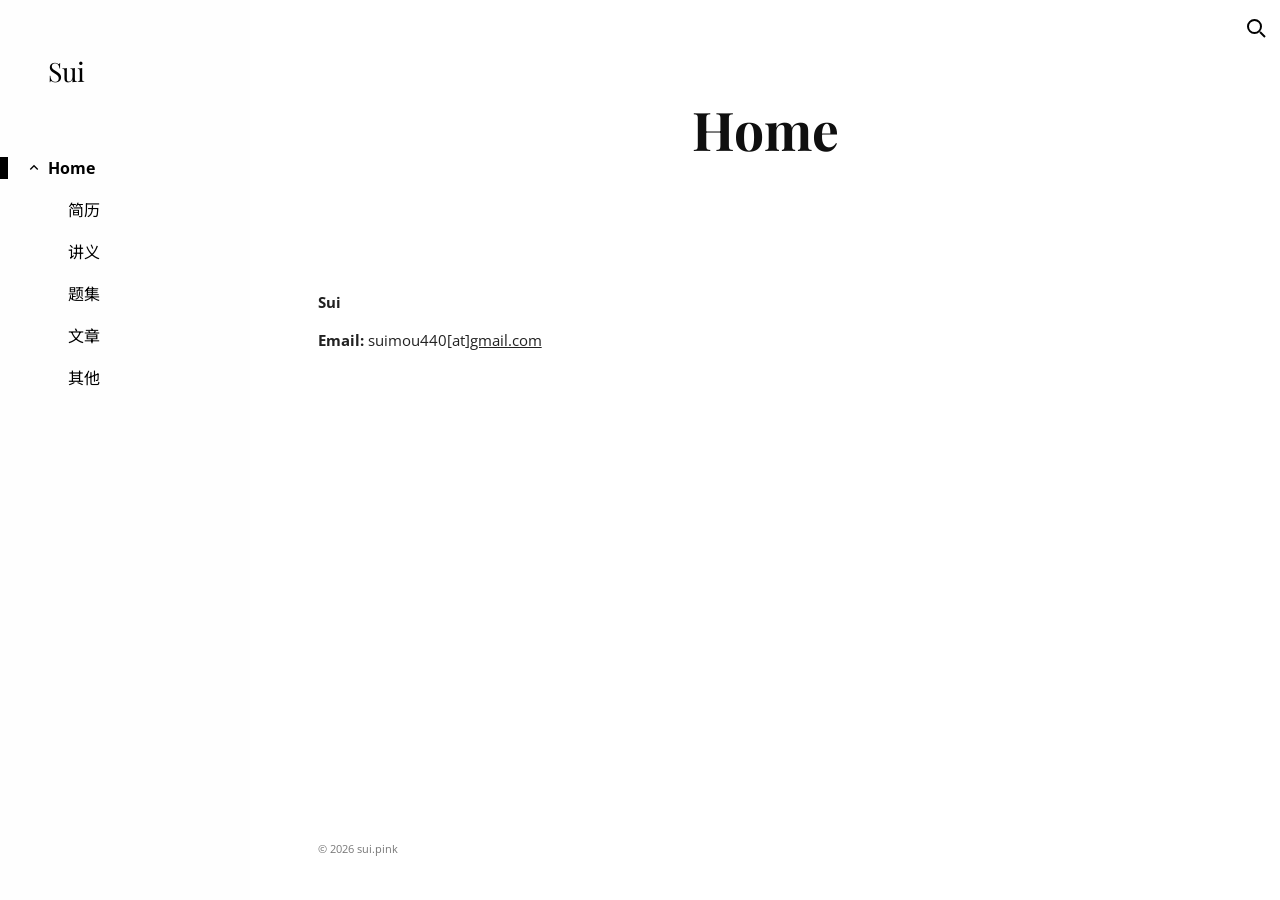
<file: index.html>
<!doctype html>
<html lang="zh-CN">
<head>
  <meta charset="utf-8">
  <meta name="viewport" content="width=device-width, initial-scale=1">
  <meta name="color-scheme" content="light">
  <meta name="theme-color" content="#ffffff">
  <meta name="description" content="Sui 的个人主页。">
  <meta name="robots" content="noindex, nofollow">
  <title>Sui · 个人主页</title>
  <link rel="icon" type="image/svg+xml" href="./favicon.svg">
  <link rel="preload" href="./fonts/playfair-display-v40-latin-wght.woff2" as="font" type="font/woff2" crossorigin>
  <link rel="preload" href="./fonts/open-sans-v44-latin-wght.woff2" as="font" type="font/woff2" crossorigin>
  <link rel="stylesheet" href="./styles.css">
  <script src="./app.js" defer></script>
</head>
<body>
  <a class="skip-link" href="#main">跳到主要内容</a>
  <header class="topbar">
    <button id="navigation-toggle" class="icon-button menu-button" type="button" aria-label="打开导航菜单" aria-controls="site-navigation" aria-expanded="false" hidden><svg viewBox="0 0 24 24" width="24" height="24" fill="none" stroke="currentColor" stroke-width="2" aria-hidden="true"><path d="M3 6h18M3 12h18M3 18h18"/></svg></button>
    <a class="mobile-site-title" href="./">Sui</a>
    <button id="search-toggle" class="icon-button search-toggle" type="button" aria-label="打开搜索栏" aria-haspopup="dialog" hidden><svg viewBox="0 0 24 24" width="24" height="24" fill="none" stroke="currentColor" stroke-width="2" aria-hidden="true"><circle cx="10.5" cy="10.5" r="6.5"/><path d="m16 16 5 5"/></svg></button>
  </header>
  <div id="navigation-scrim" class="navigation-scrim" hidden></div>
  <aside id="site-navigation" class="sidebar" aria-label="站点导航">
    <a class="site-title" href="./"><span id="site-name">Sui</span></a>
    <nav id="navigation" aria-label="主要导航">
      <div class="nav-branch">
        <button id="home-toggle" class="nav-branch-toggle" type="button" aria-label="收起首页目录" aria-controls="page-links" aria-expanded="true" hidden><svg viewBox="0 0 16 16" width="12" height="12" fill="none" stroke="currentColor" stroke-width="1.8" aria-hidden="true"><path d="m3 10 5-5 5 5"/></svg></button>
        <a class="nav-link" href="./" aria-current="page">Home</a>
      </div>
      <ul id="page-links" class="nav-subpages">
        <li><a class="nav-link nav-child" href="./cv.html">简历</a></li>
        <li><a class="nav-link nav-child" href="./handouts.html">讲义</a></li>
        <li><a class="nav-link nav-child" href="./exercises.html">题集</a></li>
        <li><a class="nav-link nav-child" href="./articles.html">文章</a></li>
        <li><a class="nav-link nav-child" href="./other.html">其他</a></li>
      </ul>
    </nav>
  </aside>
  <main id="main" class="main" tabindex="-1">
    <header class="page-header"><div class="layout"><div class="section-inner"><div class="text-box"><h1 lang="en">Home</h1></div></div></div></header>
    <div class="document"><div class="layout"><div class="section-inner"><div class="text-box"><section aria-labelledby="profile-name">
          <p id="profile-name" class="profile-name"><strong>Sui</strong></p>
          
          <p class="email"><strong>Email:</strong> suimou440[at]<a href="mailto:suimou440@gmail.com" aria-label="发送邮件至 suimou440@gmail.com">gmail.com</a></p>
          
        </section></div></div></div></div>
    <footer class="footer"><div class="layout"><div class="section-inner"><div class="text-box">© <span id="year">2026</span> <span id="footer-name">sui.pink</span></div></div></div></footer>
  </main>
  <dialog id="search-dialog" class="search-dialog" aria-label="搜索此网站">
    <form id="search-form" class="search-form" role="search">
      <button id="search-close" class="icon-button" type="button" aria-label="关闭搜索"><svg viewBox="0 0 24 24" width="24" height="24" fill="none" stroke="currentColor" stroke-width="2" aria-hidden="true"><path d="m12 4-8 8 8 8M4 12h17"/></svg></button>
      <input id="search-input" type="search" name="q" placeholder="搜索此网站" aria-label="搜索此网站" autocomplete="off">
      <button class="icon-button" type="submit" aria-label="搜索"><svg viewBox="0 0 24 24" width="24" height="24" fill="none" stroke="currentColor" stroke-width="2" aria-hidden="true"><circle cx="10.5" cy="10.5" r="6.5"/><path d="m16 16 5 5"/></svg></button>
    </form>
    <div id="search-results" class="search-results" aria-live="polite"></div>
  </dialog>
  <script id="search-data" type="application/json">[{"title":"Home","url":"./","text":"首页 Sui suimou440@gmail.com"},{"title":"CV","url":"./cv.html","text":"简历"},{"title":"Lecture Notes","url":"./handouts.html","text":"讲义"},{"title":"Problem Sets","url":"./exercises.html","text":"题集"},{"title":"Articles","url":"./articles.html","text":"文章"},{"title":"Miscellaneous","url":"./other.html","text":"其他"}]</script>
</body>
</html>
</file>
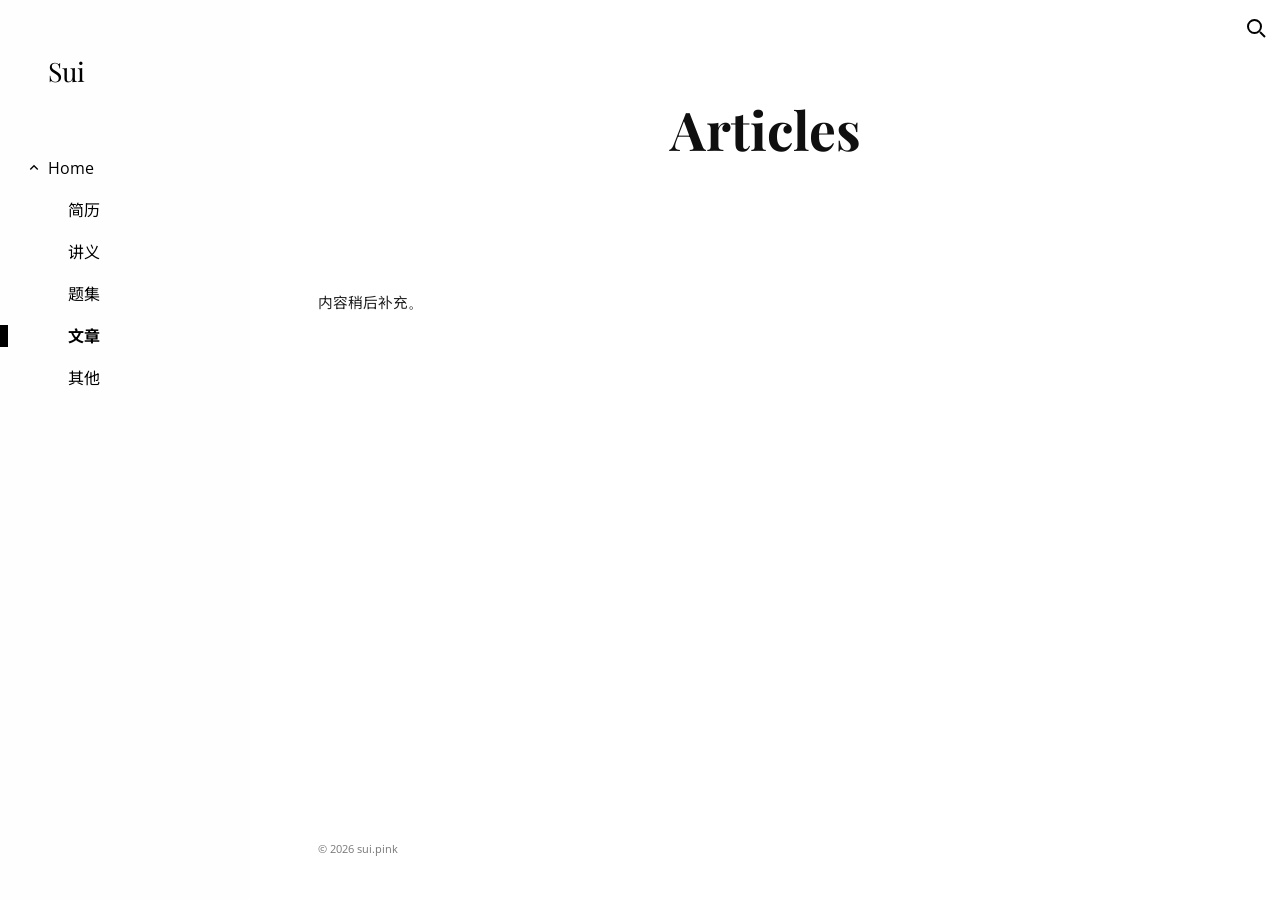
<file: articles/index.html>
<!doctype html>
<html lang="en">
<head>
  <meta charset="utf-8">
  <meta name="viewport" content="width=device-width, initial-scale=1">
  <meta name="robots" content="noindex, follow">
  <link rel="canonical" href="https://sui.pink/articles.html">
  <meta http-equiv="refresh" content="0;url=../articles.html">
  <title>Articles · Sui</title>
  <script>
    const target = new URL("../articles.html", window.location.href);
    target.search = window.location.search;
    target.hash = window.location.hash;
    window.location.replace(target.href);
  </script>
</head>
<body>
  <p>This page has moved to <a href="../articles.html">Articles</a>.</p>
</body>
</html>
</file>
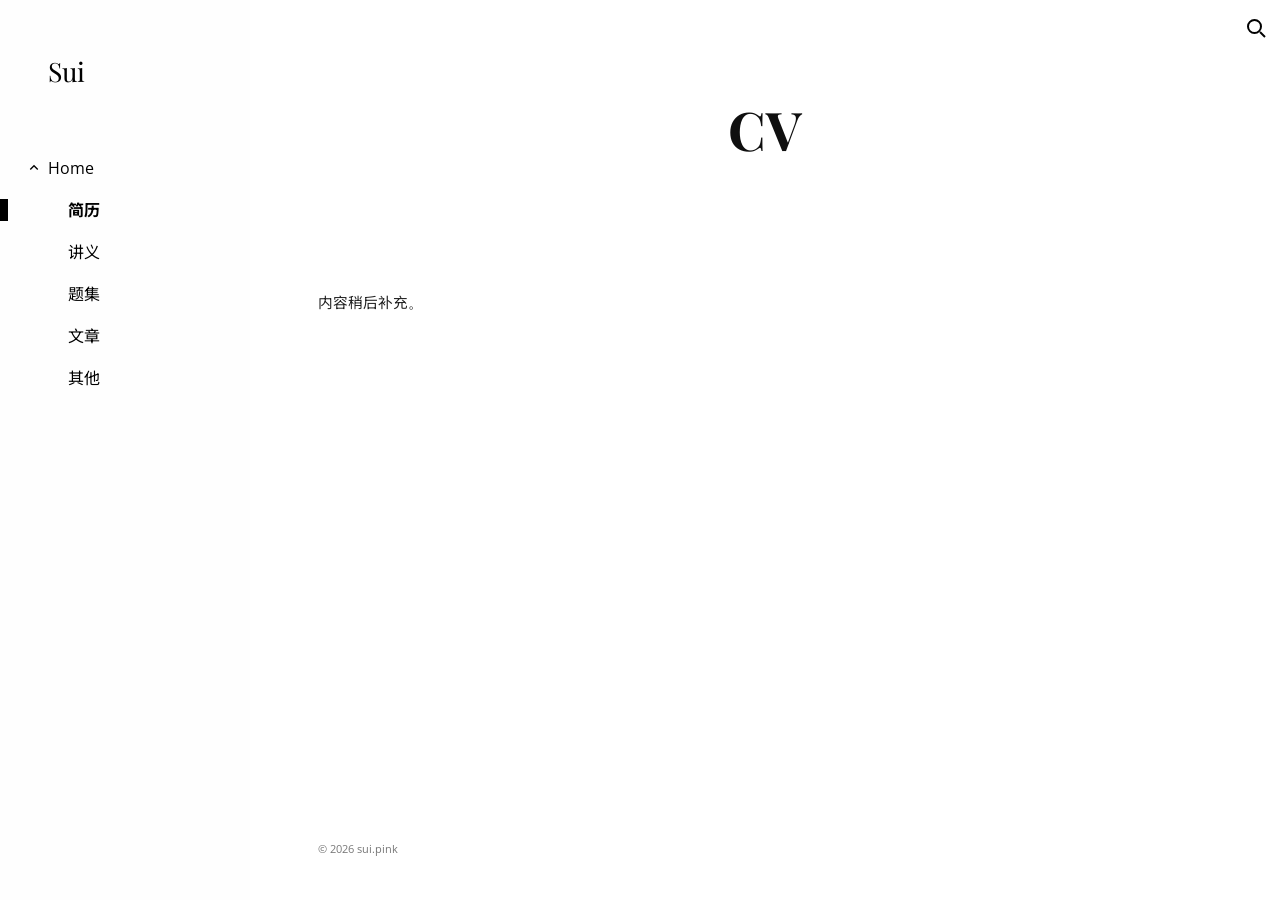
<file: cv/index.html>
<!doctype html>
<html lang="en">
<head>
  <meta charset="utf-8">
  <meta name="viewport" content="width=device-width, initial-scale=1">
  <meta name="robots" content="noindex, follow">
  <link rel="canonical" href="https://sui.pink/cv.html">
  <meta http-equiv="refresh" content="0;url=../cv.html">
  <title>CV · Sui</title>
  <script>
    const target = new URL("../cv.html", window.location.href);
    target.search = window.location.search;
    target.hash = window.location.hash;
    window.location.replace(target.href);
  </script>
</head>
<body>
  <p>This page has moved to <a href="../cv.html">CV</a>.</p>
</body>
</html>
</file>
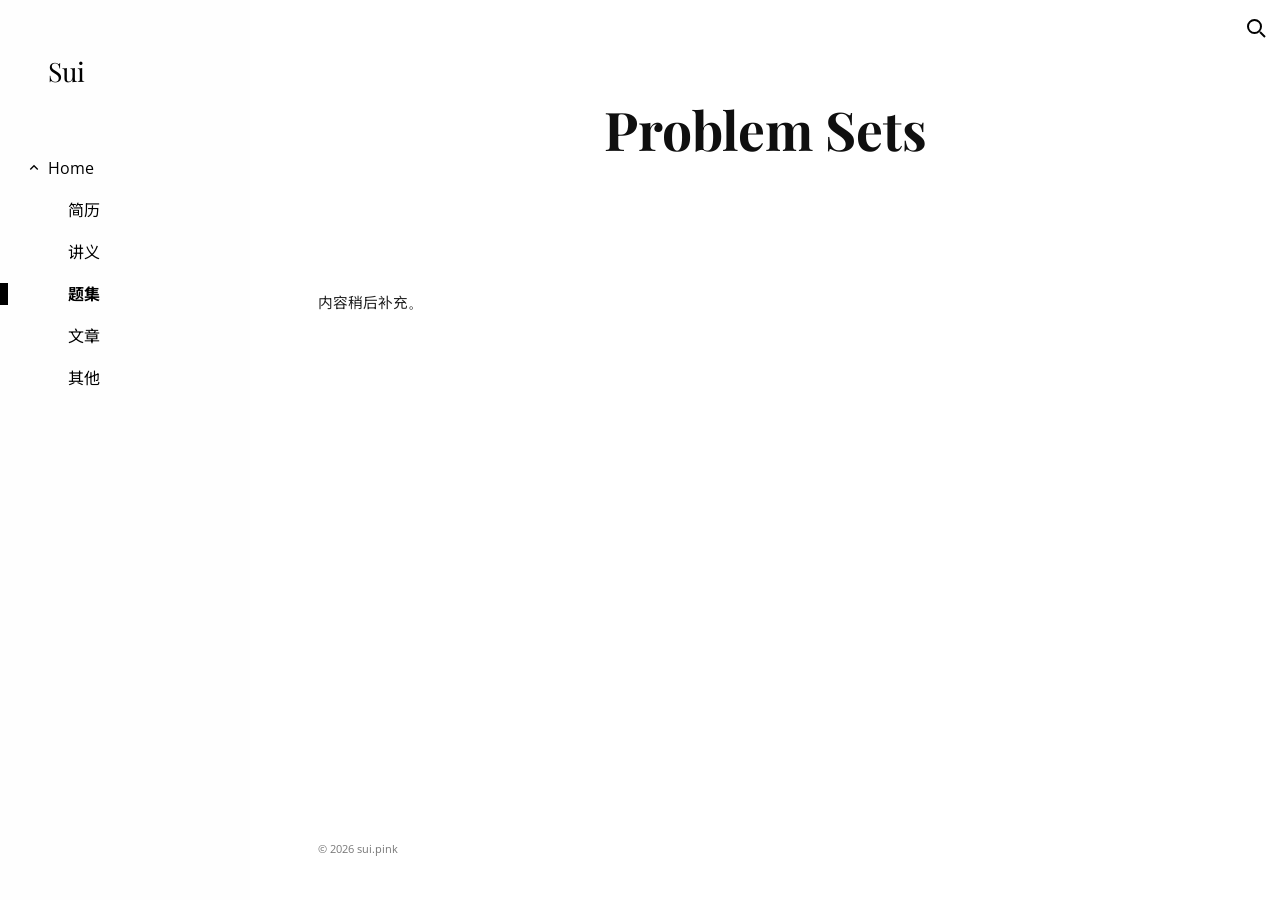
<file: exercises/index.html>
<!doctype html>
<html lang="en">
<head>
  <meta charset="utf-8">
  <meta name="viewport" content="width=device-width, initial-scale=1">
  <meta name="robots" content="noindex, follow">
  <link rel="canonical" href="https://sui.pink/exercises.html">
  <meta http-equiv="refresh" content="0;url=../exercises.html">
  <title>Problem Sets · Sui</title>
  <script>
    const target = new URL("../exercises.html", window.location.href);
    target.search = window.location.search;
    target.hash = window.location.hash;
    window.location.replace(target.href);
  </script>
</head>
<body>
  <p>This page has moved to <a href="../exercises.html">Problem Sets</a>.</p>
</body>
</html>
</file>
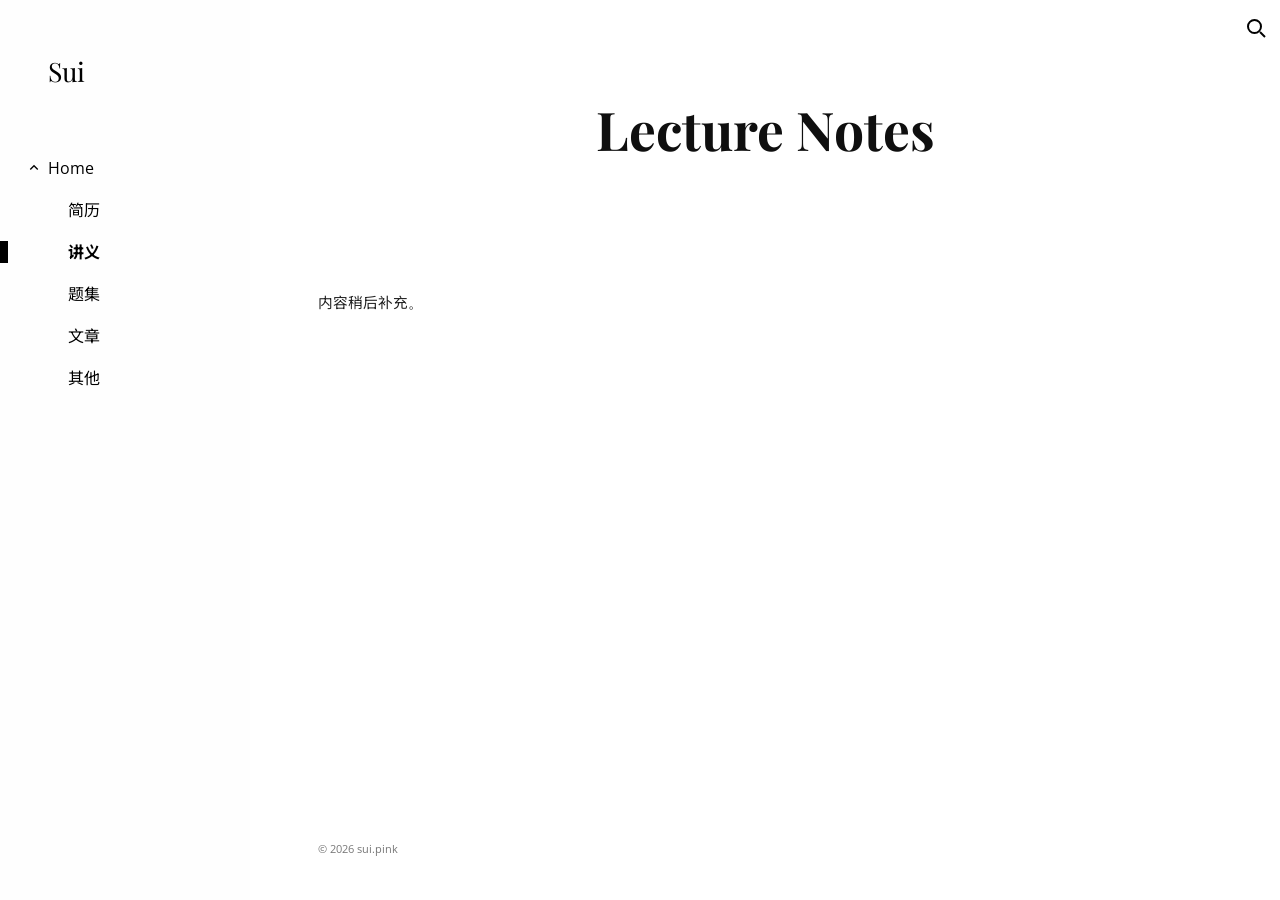
<file: handouts/index.html>
<!doctype html>
<html lang="en">
<head>
  <meta charset="utf-8">
  <meta name="viewport" content="width=device-width, initial-scale=1">
  <meta name="robots" content="noindex, follow">
  <link rel="canonical" href="https://sui.pink/handouts.html">
  <meta http-equiv="refresh" content="0;url=../handouts.html">
  <title>Lecture Notes · Sui</title>
  <script>
    const target = new URL("../handouts.html", window.location.href);
    target.search = window.location.search;
    target.hash = window.location.hash;
    window.location.replace(target.href);
  </script>
</head>
<body>
  <p>This page has moved to <a href="../handouts.html">Lecture Notes</a>.</p>
</body>
</html>
</file>
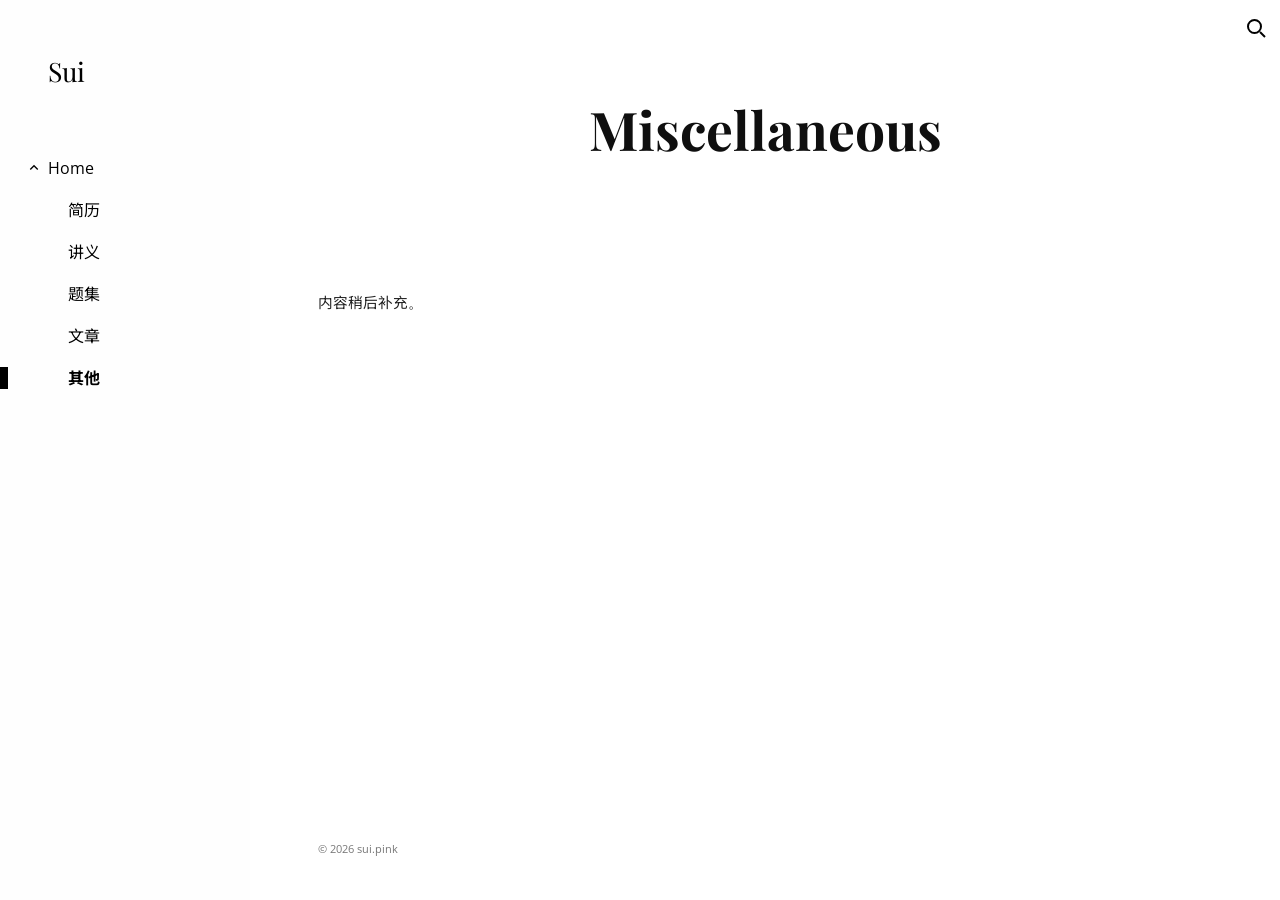
<file: other/index.html>
<!doctype html>
<html lang="en">
<head>
  <meta charset="utf-8">
  <meta name="viewport" content="width=device-width, initial-scale=1">
  <meta name="robots" content="noindex, follow">
  <link rel="canonical" href="https://sui.pink/other.html">
  <meta http-equiv="refresh" content="0;url=../other.html">
  <title>Miscellaneous · Sui</title>
  <script>
    const target = new URL("../other.html", window.location.href);
    target.search = window.location.search;
    target.hash = window.location.hash;
    window.location.replace(target.href);
  </script>
</head>
<body>
  <p>This page has moved to <a href="../other.html">Miscellaneous</a>.</p>
</body>
</html>
</file>
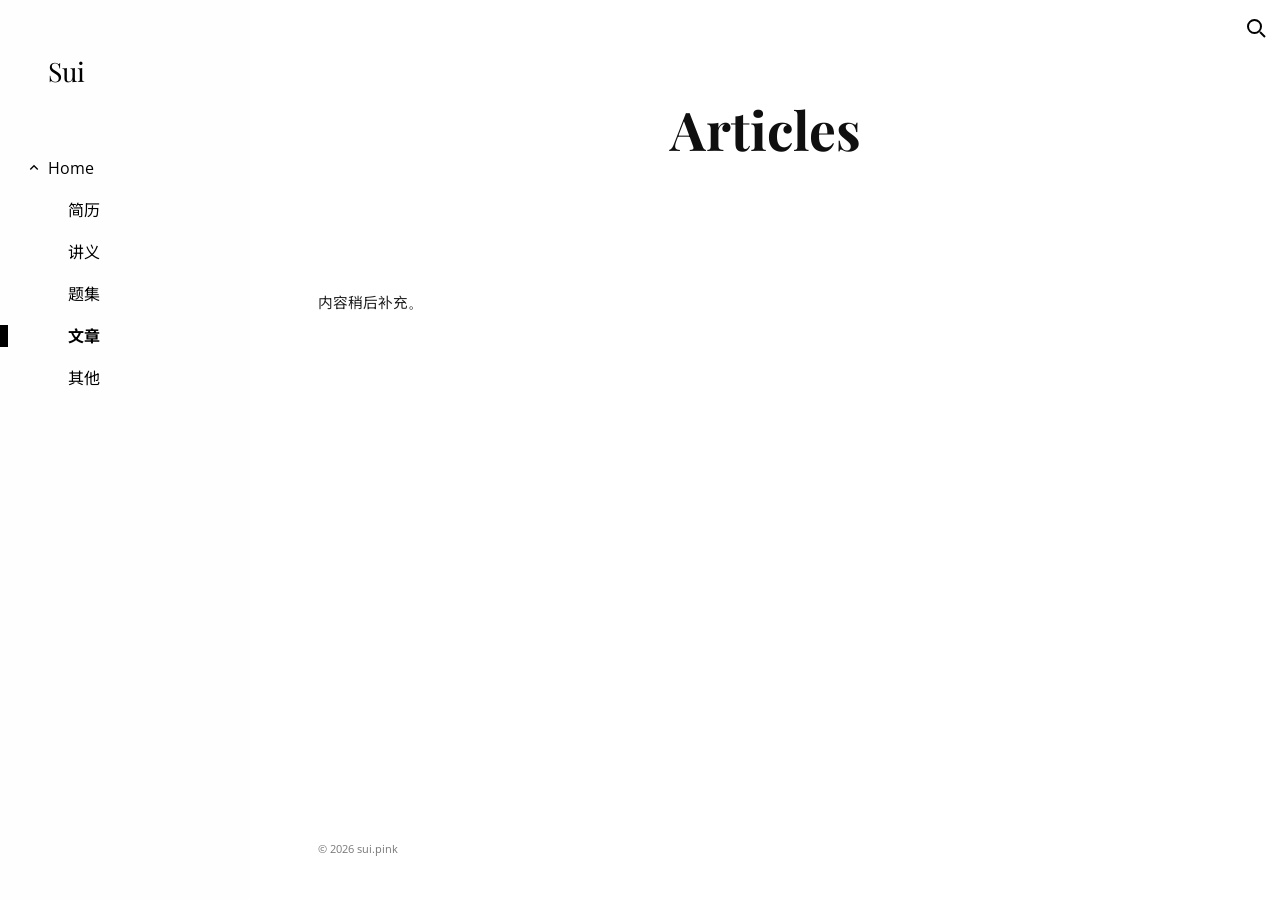
<file: articles.html>
<!doctype html>
<html lang="zh-CN">
<head>
  <meta charset="utf-8">
  <meta name="viewport" content="width=device-width, initial-scale=1">
  <meta name="color-scheme" content="light">
  <meta name="theme-color" content="#ffffff">
  <meta name="description" content="Sui 的文章。">
  <meta name="robots" content="noindex, nofollow">
  <title>Articles · Sui</title>
  <link rel="icon" type="image/svg+xml" href="./favicon.svg">
  <link rel="preload" href="./fonts/playfair-display-v40-latin-wght.woff2" as="font" type="font/woff2" crossorigin>
  <link rel="preload" href="./fonts/open-sans-v44-latin-wght.woff2" as="font" type="font/woff2" crossorigin>
  <link rel="stylesheet" href="./styles.css">
  <script src="./app.js" defer></script>
</head>
<body>
  <a class="skip-link" href="#main">跳到主要内容</a>
  <header class="topbar">
    <button id="navigation-toggle" class="icon-button menu-button" type="button" aria-label="打开导航菜单" aria-controls="site-navigation" aria-expanded="false" hidden><svg viewBox="0 0 24 24" width="24" height="24" fill="none" stroke="currentColor" stroke-width="2" aria-hidden="true"><path d="M3 6h18M3 12h18M3 18h18"/></svg></button>
    <a class="mobile-site-title" href="./">Sui</a>
    <button id="search-toggle" class="icon-button search-toggle" type="button" aria-label="打开搜索栏" aria-haspopup="dialog" hidden><svg viewBox="0 0 24 24" width="24" height="24" fill="none" stroke="currentColor" stroke-width="2" aria-hidden="true"><circle cx="10.5" cy="10.5" r="6.5"/><path d="m16 16 5 5"/></svg></button>
  </header>
  <div id="navigation-scrim" class="navigation-scrim" hidden></div>
  <aside id="site-navigation" class="sidebar" aria-label="站点导航">
    <a class="site-title" href="./"><span id="site-name">Sui</span></a>
    <nav id="navigation" aria-label="主要导航">
      <div class="nav-branch">
        <button id="home-toggle" class="nav-branch-toggle" type="button" aria-label="收起首页目录" aria-controls="page-links" aria-expanded="true" hidden><svg viewBox="0 0 16 16" width="12" height="12" fill="none" stroke="currentColor" stroke-width="1.8" aria-hidden="true"><path d="m3 10 5-5 5 5"/></svg></button>
        <a class="nav-link" href="./">Home</a>
      </div>
      <ul id="page-links" class="nav-subpages">
        <li><a class="nav-link nav-child" href="./cv.html">简历</a></li>
        <li><a class="nav-link nav-child" href="./handouts.html">讲义</a></li>
        <li><a class="nav-link nav-child" href="./exercises.html">题集</a></li>
        <li><a class="nav-link nav-child" href="./articles.html" aria-current="page">文章</a></li>
        <li><a class="nav-link nav-child" href="./other.html">其他</a></li>
      </ul>
    </nav>
  </aside>
  <main id="main" class="main" tabindex="-1">
    <header class="page-header"><div class="layout"><div class="section-inner"><div class="text-box"><h1 lang="en">Articles</h1></div></div></div></header>
    <div class="document"><div class="layout"><div class="section-inner"><div class="text-box"><p class="empty-state">内容稍后补充。</p></div></div></div></div>
    <footer class="footer"><div class="layout"><div class="section-inner"><div class="text-box">© <span id="year">2026</span> <span id="footer-name">sui.pink</span></div></div></div></footer>
  </main>
  <dialog id="search-dialog" class="search-dialog" aria-label="搜索此网站">
    <form id="search-form" class="search-form" role="search">
      <button id="search-close" class="icon-button" type="button" aria-label="关闭搜索"><svg viewBox="0 0 24 24" width="24" height="24" fill="none" stroke="currentColor" stroke-width="2" aria-hidden="true"><path d="m12 4-8 8 8 8M4 12h17"/></svg></button>
      <input id="search-input" type="search" name="q" placeholder="搜索此网站" aria-label="搜索此网站" autocomplete="off">
      <button class="icon-button" type="submit" aria-label="搜索"><svg viewBox="0 0 24 24" width="24" height="24" fill="none" stroke="currentColor" stroke-width="2" aria-hidden="true"><circle cx="10.5" cy="10.5" r="6.5"/><path d="m16 16 5 5"/></svg></button>
    </form>
    <div id="search-results" class="search-results" aria-live="polite"></div>
  </dialog>
  <script id="search-data" type="application/json">[{"title":"Home","url":"./","text":"首页 Sui suimou440@gmail.com"},{"title":"CV","url":"./cv.html","text":"简历"},{"title":"Lecture Notes","url":"./handouts.html","text":"讲义"},{"title":"Problem Sets","url":"./exercises.html","text":"题集"},{"title":"Articles","url":"./articles.html","text":"文章"},{"title":"Miscellaneous","url":"./other.html","text":"其他"}]</script>
</body>
</html>
</file>
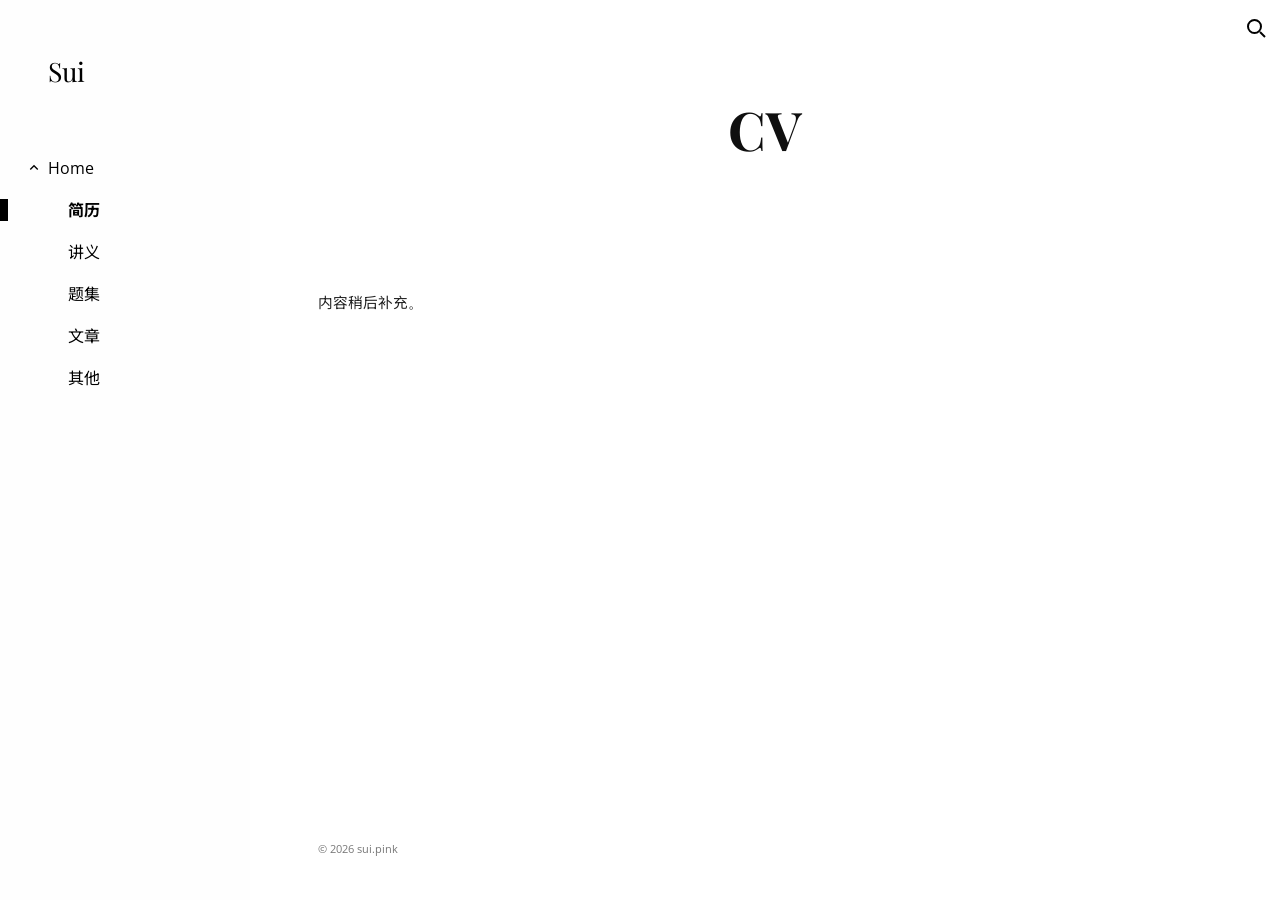
<file: cv.html>
<!doctype html>
<html lang="zh-CN">
<head>
  <meta charset="utf-8">
  <meta name="viewport" content="width=device-width, initial-scale=1">
  <meta name="color-scheme" content="light">
  <meta name="theme-color" content="#ffffff">
  <meta name="description" content="Sui 的简历。">
  <meta name="robots" content="noindex, nofollow">
  <title>CV · Sui</title>
  <link rel="icon" type="image/svg+xml" href="./favicon.svg">
  <link rel="preload" href="./fonts/playfair-display-v40-latin-wght.woff2" as="font" type="font/woff2" crossorigin>
  <link rel="preload" href="./fonts/open-sans-v44-latin-wght.woff2" as="font" type="font/woff2" crossorigin>
  <link rel="stylesheet" href="./styles.css">
  <script src="./app.js" defer></script>
</head>
<body>
  <a class="skip-link" href="#main">跳到主要内容</a>
  <header class="topbar">
    <button id="navigation-toggle" class="icon-button menu-button" type="button" aria-label="打开导航菜单" aria-controls="site-navigation" aria-expanded="false" hidden><svg viewBox="0 0 24 24" width="24" height="24" fill="none" stroke="currentColor" stroke-width="2" aria-hidden="true"><path d="M3 6h18M3 12h18M3 18h18"/></svg></button>
    <a class="mobile-site-title" href="./">Sui</a>
    <button id="search-toggle" class="icon-button search-toggle" type="button" aria-label="打开搜索栏" aria-haspopup="dialog" hidden><svg viewBox="0 0 24 24" width="24" height="24" fill="none" stroke="currentColor" stroke-width="2" aria-hidden="true"><circle cx="10.5" cy="10.5" r="6.5"/><path d="m16 16 5 5"/></svg></button>
  </header>
  <div id="navigation-scrim" class="navigation-scrim" hidden></div>
  <aside id="site-navigation" class="sidebar" aria-label="站点导航">
    <a class="site-title" href="./"><span id="site-name">Sui</span></a>
    <nav id="navigation" aria-label="主要导航">
      <div class="nav-branch">
        <button id="home-toggle" class="nav-branch-toggle" type="button" aria-label="收起首页目录" aria-controls="page-links" aria-expanded="true" hidden><svg viewBox="0 0 16 16" width="12" height="12" fill="none" stroke="currentColor" stroke-width="1.8" aria-hidden="true"><path d="m3 10 5-5 5 5"/></svg></button>
        <a class="nav-link" href="./">Home</a>
      </div>
      <ul id="page-links" class="nav-subpages">
        <li><a class="nav-link nav-child" href="./cv.html" aria-current="page">简历</a></li>
        <li><a class="nav-link nav-child" href="./handouts.html">讲义</a></li>
        <li><a class="nav-link nav-child" href="./exercises.html">题集</a></li>
        <li><a class="nav-link nav-child" href="./articles.html">文章</a></li>
        <li><a class="nav-link nav-child" href="./other.html">其他</a></li>
      </ul>
    </nav>
  </aside>
  <main id="main" class="main" tabindex="-1">
    <header class="page-header"><div class="layout"><div class="section-inner"><div class="text-box"><h1 lang="en">CV</h1></div></div></div></header>
    <div class="document"><div class="layout"><div class="section-inner"><div class="text-box"><p class="empty-state">内容稍后补充。</p></div></div></div></div>
    <footer class="footer"><div class="layout"><div class="section-inner"><div class="text-box">© <span id="year">2026</span> <span id="footer-name">sui.pink</span></div></div></div></footer>
  </main>
  <dialog id="search-dialog" class="search-dialog" aria-label="搜索此网站">
    <form id="search-form" class="search-form" role="search">
      <button id="search-close" class="icon-button" type="button" aria-label="关闭搜索"><svg viewBox="0 0 24 24" width="24" height="24" fill="none" stroke="currentColor" stroke-width="2" aria-hidden="true"><path d="m12 4-8 8 8 8M4 12h17"/></svg></button>
      <input id="search-input" type="search" name="q" placeholder="搜索此网站" aria-label="搜索此网站" autocomplete="off">
      <button class="icon-button" type="submit" aria-label="搜索"><svg viewBox="0 0 24 24" width="24" height="24" fill="none" stroke="currentColor" stroke-width="2" aria-hidden="true"><circle cx="10.5" cy="10.5" r="6.5"/><path d="m16 16 5 5"/></svg></button>
    </form>
    <div id="search-results" class="search-results" aria-live="polite"></div>
  </dialog>
  <script id="search-data" type="application/json">[{"title":"Home","url":"./","text":"首页 Sui suimou440@gmail.com"},{"title":"CV","url":"./cv.html","text":"简历"},{"title":"Lecture Notes","url":"./handouts.html","text":"讲义"},{"title":"Problem Sets","url":"./exercises.html","text":"题集"},{"title":"Articles","url":"./articles.html","text":"文章"},{"title":"Miscellaneous","url":"./other.html","text":"其他"}]</script>
</body>
</html>
</file>
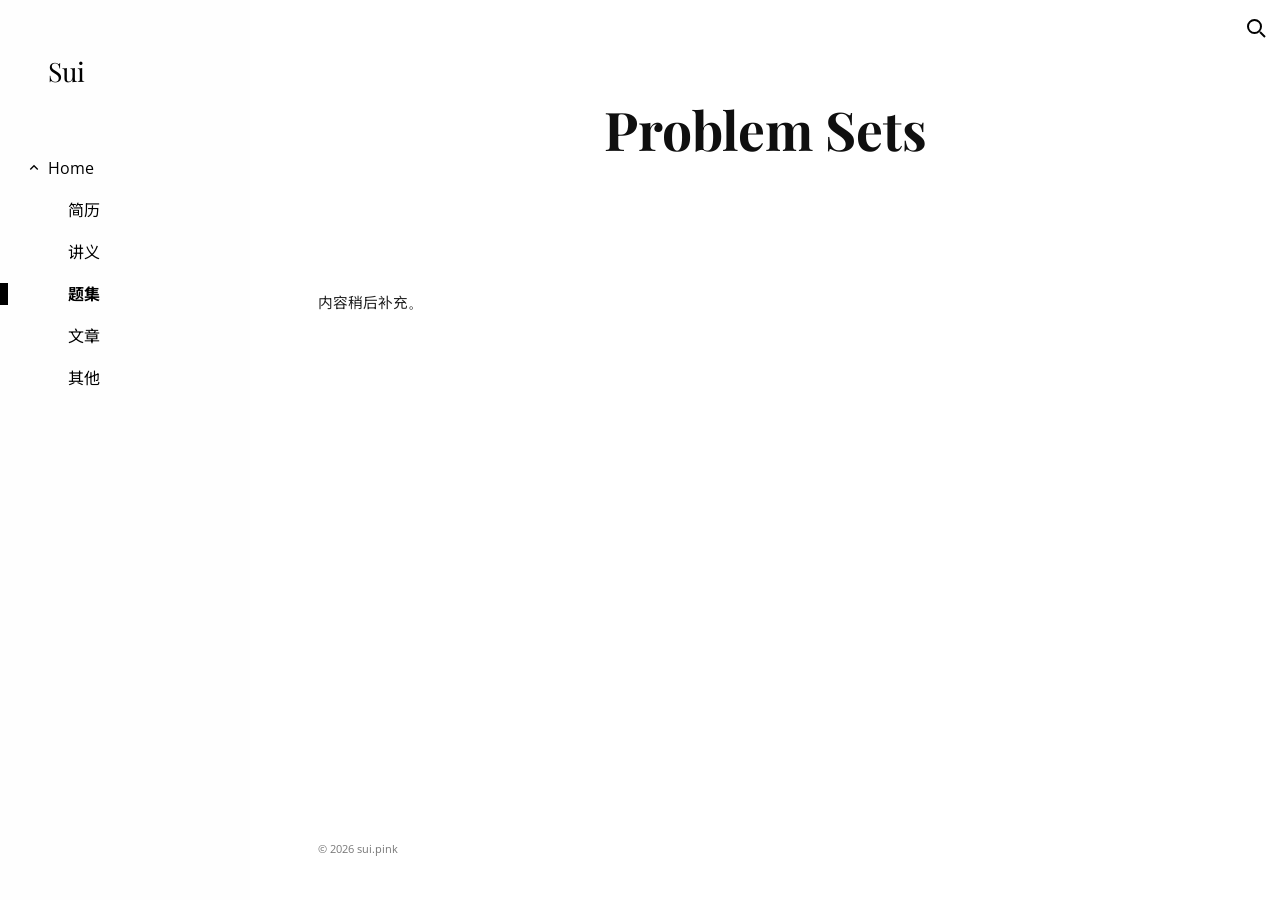
<file: exercises.html>
<!doctype html>
<html lang="zh-CN">
<head>
  <meta charset="utf-8">
  <meta name="viewport" content="width=device-width, initial-scale=1">
  <meta name="color-scheme" content="light">
  <meta name="theme-color" content="#ffffff">
  <meta name="description" content="Sui 的题集。">
  <meta name="robots" content="noindex, nofollow">
  <title>Problem Sets · Sui</title>
  <link rel="icon" type="image/svg+xml" href="./favicon.svg">
  <link rel="preload" href="./fonts/playfair-display-v40-latin-wght.woff2" as="font" type="font/woff2" crossorigin>
  <link rel="preload" href="./fonts/open-sans-v44-latin-wght.woff2" as="font" type="font/woff2" crossorigin>
  <link rel="stylesheet" href="./styles.css">
  <script src="./app.js" defer></script>
</head>
<body>
  <a class="skip-link" href="#main">跳到主要内容</a>
  <header class="topbar">
    <button id="navigation-toggle" class="icon-button menu-button" type="button" aria-label="打开导航菜单" aria-controls="site-navigation" aria-expanded="false" hidden><svg viewBox="0 0 24 24" width="24" height="24" fill="none" stroke="currentColor" stroke-width="2" aria-hidden="true"><path d="M3 6h18M3 12h18M3 18h18"/></svg></button>
    <a class="mobile-site-title" href="./">Sui</a>
    <button id="search-toggle" class="icon-button search-toggle" type="button" aria-label="打开搜索栏" aria-haspopup="dialog" hidden><svg viewBox="0 0 24 24" width="24" height="24" fill="none" stroke="currentColor" stroke-width="2" aria-hidden="true"><circle cx="10.5" cy="10.5" r="6.5"/><path d="m16 16 5 5"/></svg></button>
  </header>
  <div id="navigation-scrim" class="navigation-scrim" hidden></div>
  <aside id="site-navigation" class="sidebar" aria-label="站点导航">
    <a class="site-title" href="./"><span id="site-name">Sui</span></a>
    <nav id="navigation" aria-label="主要导航">
      <div class="nav-branch">
        <button id="home-toggle" class="nav-branch-toggle" type="button" aria-label="收起首页目录" aria-controls="page-links" aria-expanded="true" hidden><svg viewBox="0 0 16 16" width="12" height="12" fill="none" stroke="currentColor" stroke-width="1.8" aria-hidden="true"><path d="m3 10 5-5 5 5"/></svg></button>
        <a class="nav-link" href="./">Home</a>
      </div>
      <ul id="page-links" class="nav-subpages">
        <li><a class="nav-link nav-child" href="./cv.html">简历</a></li>
        <li><a class="nav-link nav-child" href="./handouts.html">讲义</a></li>
        <li><a class="nav-link nav-child" href="./exercises.html" aria-current="page">题集</a></li>
        <li><a class="nav-link nav-child" href="./articles.html">文章</a></li>
        <li><a class="nav-link nav-child" href="./other.html">其他</a></li>
      </ul>
    </nav>
  </aside>
  <main id="main" class="main" tabindex="-1">
    <header class="page-header"><div class="layout"><div class="section-inner"><div class="text-box"><h1 lang="en">Problem Sets</h1></div></div></div></header>
    <div class="document"><div class="layout"><div class="section-inner"><div class="text-box"><p class="empty-state">内容稍后补充。</p></div></div></div></div>
    <footer class="footer"><div class="layout"><div class="section-inner"><div class="text-box">© <span id="year">2026</span> <span id="footer-name">sui.pink</span></div></div></div></footer>
  </main>
  <dialog id="search-dialog" class="search-dialog" aria-label="搜索此网站">
    <form id="search-form" class="search-form" role="search">
      <button id="search-close" class="icon-button" type="button" aria-label="关闭搜索"><svg viewBox="0 0 24 24" width="24" height="24" fill="none" stroke="currentColor" stroke-width="2" aria-hidden="true"><path d="m12 4-8 8 8 8M4 12h17"/></svg></button>
      <input id="search-input" type="search" name="q" placeholder="搜索此网站" aria-label="搜索此网站" autocomplete="off">
      <button class="icon-button" type="submit" aria-label="搜索"><svg viewBox="0 0 24 24" width="24" height="24" fill="none" stroke="currentColor" stroke-width="2" aria-hidden="true"><circle cx="10.5" cy="10.5" r="6.5"/><path d="m16 16 5 5"/></svg></button>
    </form>
    <div id="search-results" class="search-results" aria-live="polite"></div>
  </dialog>
  <script id="search-data" type="application/json">[{"title":"Home","url":"./","text":"首页 Sui suimou440@gmail.com"},{"title":"CV","url":"./cv.html","text":"简历"},{"title":"Lecture Notes","url":"./handouts.html","text":"讲义"},{"title":"Problem Sets","url":"./exercises.html","text":"题集"},{"title":"Articles","url":"./articles.html","text":"文章"},{"title":"Miscellaneous","url":"./other.html","text":"其他"}]</script>
</body>
</html>
</file>
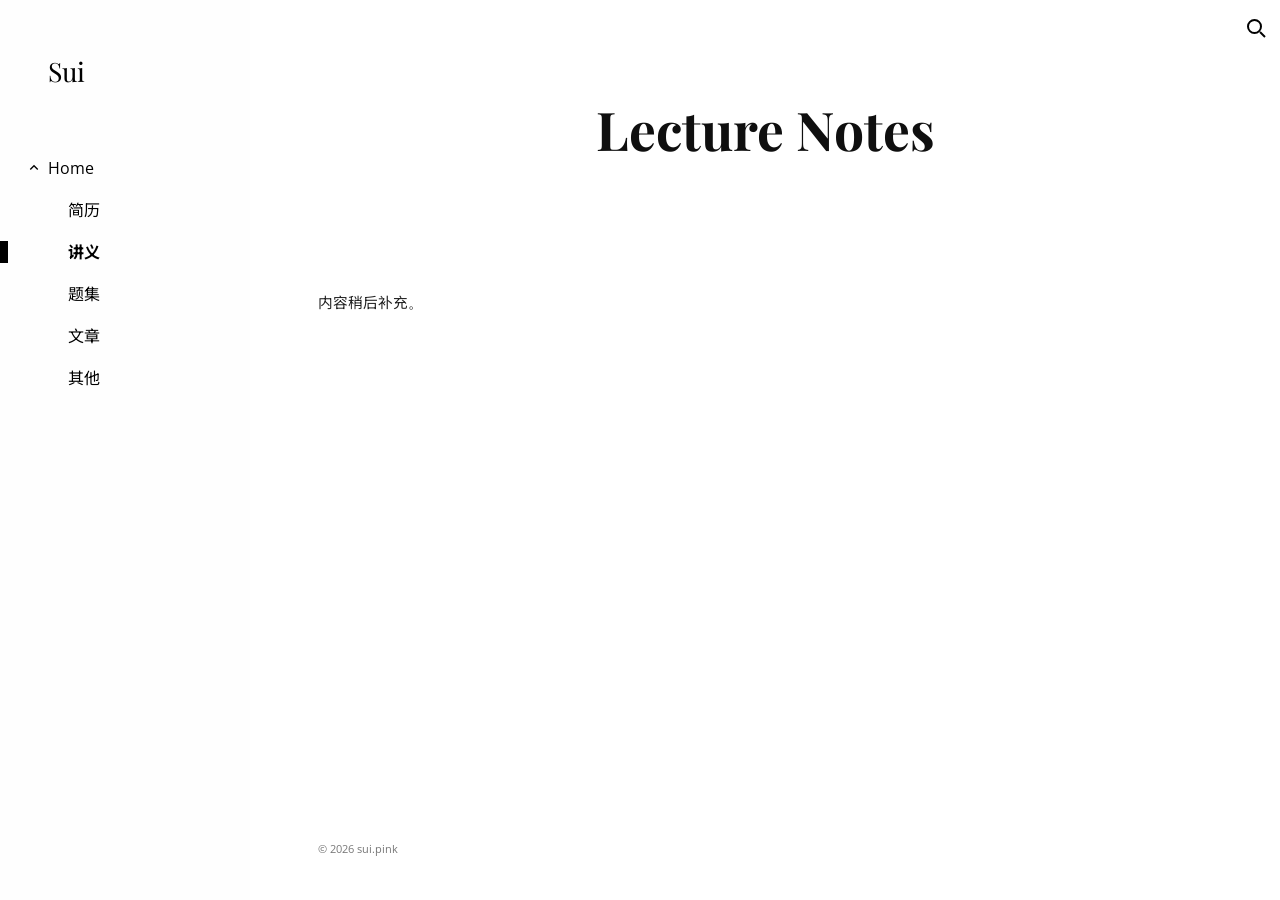
<file: handouts.html>
<!doctype html>
<html lang="zh-CN">
<head>
  <meta charset="utf-8">
  <meta name="viewport" content="width=device-width, initial-scale=1">
  <meta name="color-scheme" content="light">
  <meta name="theme-color" content="#ffffff">
  <meta name="description" content="Sui 的讲义。">
  <meta name="robots" content="noindex, nofollow">
  <title>Lecture Notes · Sui</title>
  <link rel="icon" type="image/svg+xml" href="./favicon.svg">
  <link rel="preload" href="./fonts/playfair-display-v40-latin-wght.woff2" as="font" type="font/woff2" crossorigin>
  <link rel="preload" href="./fonts/open-sans-v44-latin-wght.woff2" as="font" type="font/woff2" crossorigin>
  <link rel="stylesheet" href="./styles.css">
  <script src="./app.js" defer></script>
</head>
<body>
  <a class="skip-link" href="#main">跳到主要内容</a>
  <header class="topbar">
    <button id="navigation-toggle" class="icon-button menu-button" type="button" aria-label="打开导航菜单" aria-controls="site-navigation" aria-expanded="false" hidden><svg viewBox="0 0 24 24" width="24" height="24" fill="none" stroke="currentColor" stroke-width="2" aria-hidden="true"><path d="M3 6h18M3 12h18M3 18h18"/></svg></button>
    <a class="mobile-site-title" href="./">Sui</a>
    <button id="search-toggle" class="icon-button search-toggle" type="button" aria-label="打开搜索栏" aria-haspopup="dialog" hidden><svg viewBox="0 0 24 24" width="24" height="24" fill="none" stroke="currentColor" stroke-width="2" aria-hidden="true"><circle cx="10.5" cy="10.5" r="6.5"/><path d="m16 16 5 5"/></svg></button>
  </header>
  <div id="navigation-scrim" class="navigation-scrim" hidden></div>
  <aside id="site-navigation" class="sidebar" aria-label="站点导航">
    <a class="site-title" href="./"><span id="site-name">Sui</span></a>
    <nav id="navigation" aria-label="主要导航">
      <div class="nav-branch">
        <button id="home-toggle" class="nav-branch-toggle" type="button" aria-label="收起首页目录" aria-controls="page-links" aria-expanded="true" hidden><svg viewBox="0 0 16 16" width="12" height="12" fill="none" stroke="currentColor" stroke-width="1.8" aria-hidden="true"><path d="m3 10 5-5 5 5"/></svg></button>
        <a class="nav-link" href="./">Home</a>
      </div>
      <ul id="page-links" class="nav-subpages">
        <li><a class="nav-link nav-child" href="./cv.html">简历</a></li>
        <li><a class="nav-link nav-child" href="./handouts.html" aria-current="page">讲义</a></li>
        <li><a class="nav-link nav-child" href="./exercises.html">题集</a></li>
        <li><a class="nav-link nav-child" href="./articles.html">文章</a></li>
        <li><a class="nav-link nav-child" href="./other.html">其他</a></li>
      </ul>
    </nav>
  </aside>
  <main id="main" class="main" tabindex="-1">
    <header class="page-header"><div class="layout"><div class="section-inner"><div class="text-box"><h1 lang="en">Lecture Notes</h1></div></div></div></header>
    <div class="document"><div class="layout"><div class="section-inner"><div class="text-box"><p class="empty-state">内容稍后补充。</p></div></div></div></div>
    <footer class="footer"><div class="layout"><div class="section-inner"><div class="text-box">© <span id="year">2026</span> <span id="footer-name">sui.pink</span></div></div></div></footer>
  </main>
  <dialog id="search-dialog" class="search-dialog" aria-label="搜索此网站">
    <form id="search-form" class="search-form" role="search">
      <button id="search-close" class="icon-button" type="button" aria-label="关闭搜索"><svg viewBox="0 0 24 24" width="24" height="24" fill="none" stroke="currentColor" stroke-width="2" aria-hidden="true"><path d="m12 4-8 8 8 8M4 12h17"/></svg></button>
      <input id="search-input" type="search" name="q" placeholder="搜索此网站" aria-label="搜索此网站" autocomplete="off">
      <button class="icon-button" type="submit" aria-label="搜索"><svg viewBox="0 0 24 24" width="24" height="24" fill="none" stroke="currentColor" stroke-width="2" aria-hidden="true"><circle cx="10.5" cy="10.5" r="6.5"/><path d="m16 16 5 5"/></svg></button>
    </form>
    <div id="search-results" class="search-results" aria-live="polite"></div>
  </dialog>
  <script id="search-data" type="application/json">[{"title":"Home","url":"./","text":"首页 Sui suimou440@gmail.com"},{"title":"CV","url":"./cv.html","text":"简历"},{"title":"Lecture Notes","url":"./handouts.html","text":"讲义"},{"title":"Problem Sets","url":"./exercises.html","text":"题集"},{"title":"Articles","url":"./articles.html","text":"文章"},{"title":"Miscellaneous","url":"./other.html","text":"其他"}]</script>
</body>
</html>
</file>
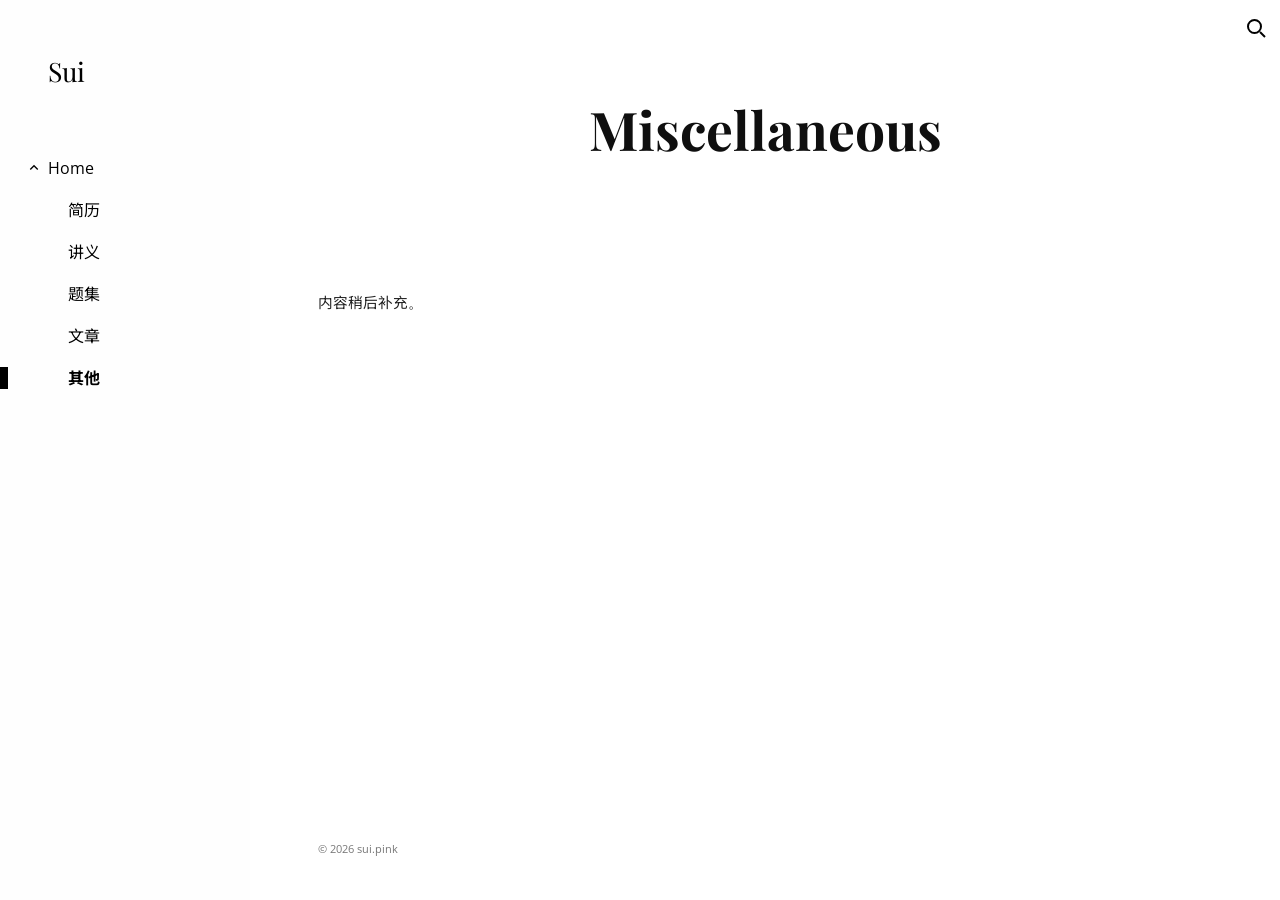
<file: other.html>
<!doctype html>
<html lang="zh-CN">
<head>
  <meta charset="utf-8">
  <meta name="viewport" content="width=device-width, initial-scale=1">
  <meta name="color-scheme" content="light">
  <meta name="theme-color" content="#ffffff">
  <meta name="description" content="Sui 的其他。">
  <meta name="robots" content="noindex, nofollow">
  <title>Miscellaneous · Sui</title>
  <link rel="icon" type="image/svg+xml" href="./favicon.svg">
  <link rel="preload" href="./fonts/playfair-display-v40-latin-wght.woff2" as="font" type="font/woff2" crossorigin>
  <link rel="preload" href="./fonts/open-sans-v44-latin-wght.woff2" as="font" type="font/woff2" crossorigin>
  <link rel="stylesheet" href="./styles.css">
  <script src="./app.js" defer></script>
</head>
<body>
  <a class="skip-link" href="#main">跳到主要内容</a>
  <header class="topbar">
    <button id="navigation-toggle" class="icon-button menu-button" type="button" aria-label="打开导航菜单" aria-controls="site-navigation" aria-expanded="false" hidden><svg viewBox="0 0 24 24" width="24" height="24" fill="none" stroke="currentColor" stroke-width="2" aria-hidden="true"><path d="M3 6h18M3 12h18M3 18h18"/></svg></button>
    <a class="mobile-site-title" href="./">Sui</a>
    <button id="search-toggle" class="icon-button search-toggle" type="button" aria-label="打开搜索栏" aria-haspopup="dialog" hidden><svg viewBox="0 0 24 24" width="24" height="24" fill="none" stroke="currentColor" stroke-width="2" aria-hidden="true"><circle cx="10.5" cy="10.5" r="6.5"/><path d="m16 16 5 5"/></svg></button>
  </header>
  <div id="navigation-scrim" class="navigation-scrim" hidden></div>
  <aside id="site-navigation" class="sidebar" aria-label="站点导航">
    <a class="site-title" href="./"><span id="site-name">Sui</span></a>
    <nav id="navigation" aria-label="主要导航">
      <div class="nav-branch">
        <button id="home-toggle" class="nav-branch-toggle" type="button" aria-label="收起首页目录" aria-controls="page-links" aria-expanded="true" hidden><svg viewBox="0 0 16 16" width="12" height="12" fill="none" stroke="currentColor" stroke-width="1.8" aria-hidden="true"><path d="m3 10 5-5 5 5"/></svg></button>
        <a class="nav-link" href="./">Home</a>
      </div>
      <ul id="page-links" class="nav-subpages">
        <li><a class="nav-link nav-child" href="./cv.html">简历</a></li>
        <li><a class="nav-link nav-child" href="./handouts.html">讲义</a></li>
        <li><a class="nav-link nav-child" href="./exercises.html">题集</a></li>
        <li><a class="nav-link nav-child" href="./articles.html">文章</a></li>
        <li><a class="nav-link nav-child" href="./other.html" aria-current="page">其他</a></li>
      </ul>
    </nav>
  </aside>
  <main id="main" class="main" tabindex="-1">
    <header class="page-header"><div class="layout"><div class="section-inner"><div class="text-box"><h1 lang="en">Miscellaneous</h1></div></div></div></header>
    <div class="document"><div class="layout"><div class="section-inner"><div class="text-box"><p class="empty-state">内容稍后补充。</p></div></div></div></div>
    <footer class="footer"><div class="layout"><div class="section-inner"><div class="text-box">© <span id="year">2026</span> <span id="footer-name">sui.pink</span></div></div></div></footer>
  </main>
  <dialog id="search-dialog" class="search-dialog" aria-label="搜索此网站">
    <form id="search-form" class="search-form" role="search">
      <button id="search-close" class="icon-button" type="button" aria-label="关闭搜索"><svg viewBox="0 0 24 24" width="24" height="24" fill="none" stroke="currentColor" stroke-width="2" aria-hidden="true"><path d="m12 4-8 8 8 8M4 12h17"/></svg></button>
      <input id="search-input" type="search" name="q" placeholder="搜索此网站" aria-label="搜索此网站" autocomplete="off">
      <button class="icon-button" type="submit" aria-label="搜索"><svg viewBox="0 0 24 24" width="24" height="24" fill="none" stroke="currentColor" stroke-width="2" aria-hidden="true"><circle cx="10.5" cy="10.5" r="6.5"/><path d="m16 16 5 5"/></svg></button>
    </form>
    <div id="search-results" class="search-results" aria-live="polite"></div>
  </dialog>
  <script id="search-data" type="application/json">[{"title":"Home","url":"./","text":"首页 Sui suimou440@gmail.com"},{"title":"CV","url":"./cv.html","text":"简历"},{"title":"Lecture Notes","url":"./handouts.html","text":"讲义"},{"title":"Problem Sets","url":"./exercises.html","text":"题集"},{"title":"Articles","url":"./articles.html","text":"文章"},{"title":"Miscellaneous","url":"./other.html","text":"其他"}]</script>
</body>
</html>
</file>
<file: styles.css>
@charset "UTF-8";
@font-face{font-family:"Playfair Display";font-style:normal;font-weight:400 700;font-display:swap;src:url("./fonts/playfair-display-v40-latin-wght.woff2") format("woff2")}
@font-face{font-family:"Open Sans";font-style:normal;font-weight:400 700;font-stretch:100%;font-display:swap;src:url("./fonts/open-sans-v44-latin-wght.woff2") format("woff2")}
@font-face{font-family:"Noto Sans SC";font-style:normal;font-weight:400 700;font-display:swap;src:url("./fonts/noto-sans-sc-zh-ui-wght.woff2") format("woff2")}
:root{color-scheme:light;--sidebar-width:250px;--ink:#212121;--sidebar:#fefefe;--line:#dadce0}
*{box-sizing:border-box}
[hidden]{display:none!important}
html{scroll-behavior:smooth}
body{margin:0;background:#fff;color:var(--ink);font-family:"Open Sans","Noto Sans SC",Arial,sans-serif;font-size:14.6666667px;line-height:1.6;-webkit-font-smoothing:antialiased}
body.drawer-open{overflow:hidden}
a{color:inherit;text-decoration:underline;text-underline-offset:1px}
button,input{font:inherit;color:inherit}
button{cursor:pointer}
button:focus-visible,a:focus-visible{outline:2px solid #555;outline-offset:3px}
.skip-link{position:fixed;top:8px;left:8px;z-index:1000;padding:12px;background:white;transform:translateY(-200%)}
.skip-link:focus{transform:translateY(0)}
.topbar{position:fixed;top:0;left:var(--sidebar-width);right:0;height:56px;z-index:20;background:transparent;pointer-events:none}
.icon-button{border:0;background:transparent;width:48px;height:48px;display:inline-grid;place-items:center;padding:12px;flex-shrink:0;pointer-events:auto}
.icon-button:hover{background:rgba(0,0,0,.04);border-radius:50%}
.search-toggle{position:absolute;right:0;top:4px;color:#000}
.menu-button,.mobile-site-title{display:none}
.sidebar{position:fixed;inset:0 auto 0 0;width:var(--sidebar-width);height:100dvh;overflow:auto;background:var(--sidebar);z-index:50;padding:0 0 40px}
.site-title{display:block;position:relative;width:170px;margin:48px 32px 52px 48px;font-family:"Playfair Display","Noto Sans SC",serif;font-size:26.6666667px;font-weight:400;line-height:46.6666667px;text-decoration:none;color:#000;overflow-wrap:anywhere}
nav{margin:0;padding:0}
.nav-branch{position:relative}
.nav-link{display:block;position:relative;padding:10px 12px 10px 48px;font-size:16px;font-weight:400;line-height:22px;text-decoration:none;color:#000;overflow-wrap:anywhere}
.nav-link:hover{color:#666}
.nav-link[aria-current="page"]{font-weight:700}
.nav-link[aria-current="page"]:before{content:"";position:absolute;left:0;top:10px;bottom:10px;width:8px;background:#000}
.nav-branch-toggle{position:absolute;left:24px;top:10px;z-index:1;width:20px;height:22px;display:grid;place-items:center;padding:0;border:0;background:transparent;color:#000}
.nav-branch-toggle[aria-expanded="false"] svg{transform:rotate(180deg)}
.nav-subpages{list-style:none;margin:0;padding:0}
.nav-child{padding-left:68px}
.main{margin-left:var(--sidebar-width);min-height:100svh;outline:none;display:flex;flex-direction:column}
.page-header{padding:56px 48px;text-align:center}
.document{padding:0 48px 56px}
.footer{margin-top:auto;padding:20px 48px 34px;font-size:11px;color:#777}
.footer .section-inner{padding-block:0}
.layout{padding:0 1.25%}
.section-inner{max-width:1280px;margin:0 auto;padding:24px 0}
.text-box{padding:8px}
h1{font-family:"Playfair Display","Noto Sans SC",serif;font-size:53.3333333px;font-weight:700;line-height:1.06;color:#0f0f0f;margin:0;padding:13px 0;overflow-wrap:anywhere}
p{margin:0;line-height:23.4666667px;white-space:pre-line;overflow-wrap:anywhere}
p+p,.entry{margin-top:15px}
.profile-name strong,.email strong{font-family:inherit;font-size:14.6666667px;font-weight:700}
.empty-state{color:var(--ink)}
.entry h2{font:700 14.6666667px/23.4666667px "Open Sans","Noto Sans SC",sans-serif;margin:0}
.entry p,.entry time{margin-top:6px}
.entry time{display:block;color:#666;font-size:13px}
figure{margin:54px 0 0}
figure img{display:block;max-width:100%;height:auto}
figcaption{margin-top:12px;text-align:center;line-height:1.6}
.navigation-scrim{position:fixed;inset:0;z-index:40;background:rgba(0,0,0,.32)}
.search-dialog{position:fixed;inset:0 0 0 var(--sidebar-width);width:calc(100% - var(--sidebar-width));height:100dvh;max-width:none;max-height:none;margin:0;border:0;padding:0;background:#fff;color:var(--ink)}
.search-dialog::backdrop{background:transparent}
.search-form{height:72px;display:flex;align-items:center;padding:0 12px;border-bottom:1px solid var(--line)}
.search-form input{flex:1;min-width:0;border:0;outline:0;background:transparent;font-size:16px;padding:12px}
.search-results{padding:40px 64px}
.search-results p{color:#666}
.search-result{margin:0 0 28px}
.search-result a{font-size:20px;font-weight:400}
.search-result p{margin-top:6px;font-size:14px}
@media(max-width:1279px){
 .topbar{left:0;background:#fff;pointer-events:auto}
 .menu-button:not([hidden]){display:grid;position:absolute;left:0;top:0;height:56px;color:#000}
 .mobile-site-title{display:block;position:absolute;left:48px;right:56px;overflow:hidden;text-overflow:ellipsis;white-space:nowrap;text-decoration:none;font-family:"Playfair Display","Noto Sans SC",serif;font-size:20px;line-height:56px;color:#000}
 .main{margin-left:0;padding-top:56px}
 .sidebar{box-shadow:2px 0 8px rgba(0,0,0,.13)}
 .search-dialog{left:0;width:100%}
 html:not(.enhanced) .topbar{display:none}
 html:not(.enhanced) .sidebar{position:static;width:100%;height:auto;box-shadow:none;padding-bottom:24px}
 html:not(.enhanced) .site-title{margin-top:24px;margin-bottom:20px}
 html:not(.enhanced) .main{padding-top:0}
}
@media(max-width:767px){
 .page-header{padding:28px 0}
 .document{padding:0 0 28px}
 .footer{padding:20px 0 25px}
 .layout{max-width:544px;padding:0 5px;margin:0 auto}
 .section-inner{padding:24px 2.5%}
 h1{font-size:45.3333333px}
 .site-title{font-size:24px}
 .mobile-site-title{font-size:18.6666667px}
 .search-results{padding:32px 27px}
}
@media(max-width:479px){
 .page-header{padding:0}
 .layout{max-width:1280px}
 .section-inner{padding:24px 3.75%}
 h1{font-size:36px}
 .site-title{font-size:21.3333333px}
 .mobile-site-title{font-size:17.3333333px}
}
@media(prefers-reduced-motion:reduce){html{scroll-behavior:auto}}
</file>
